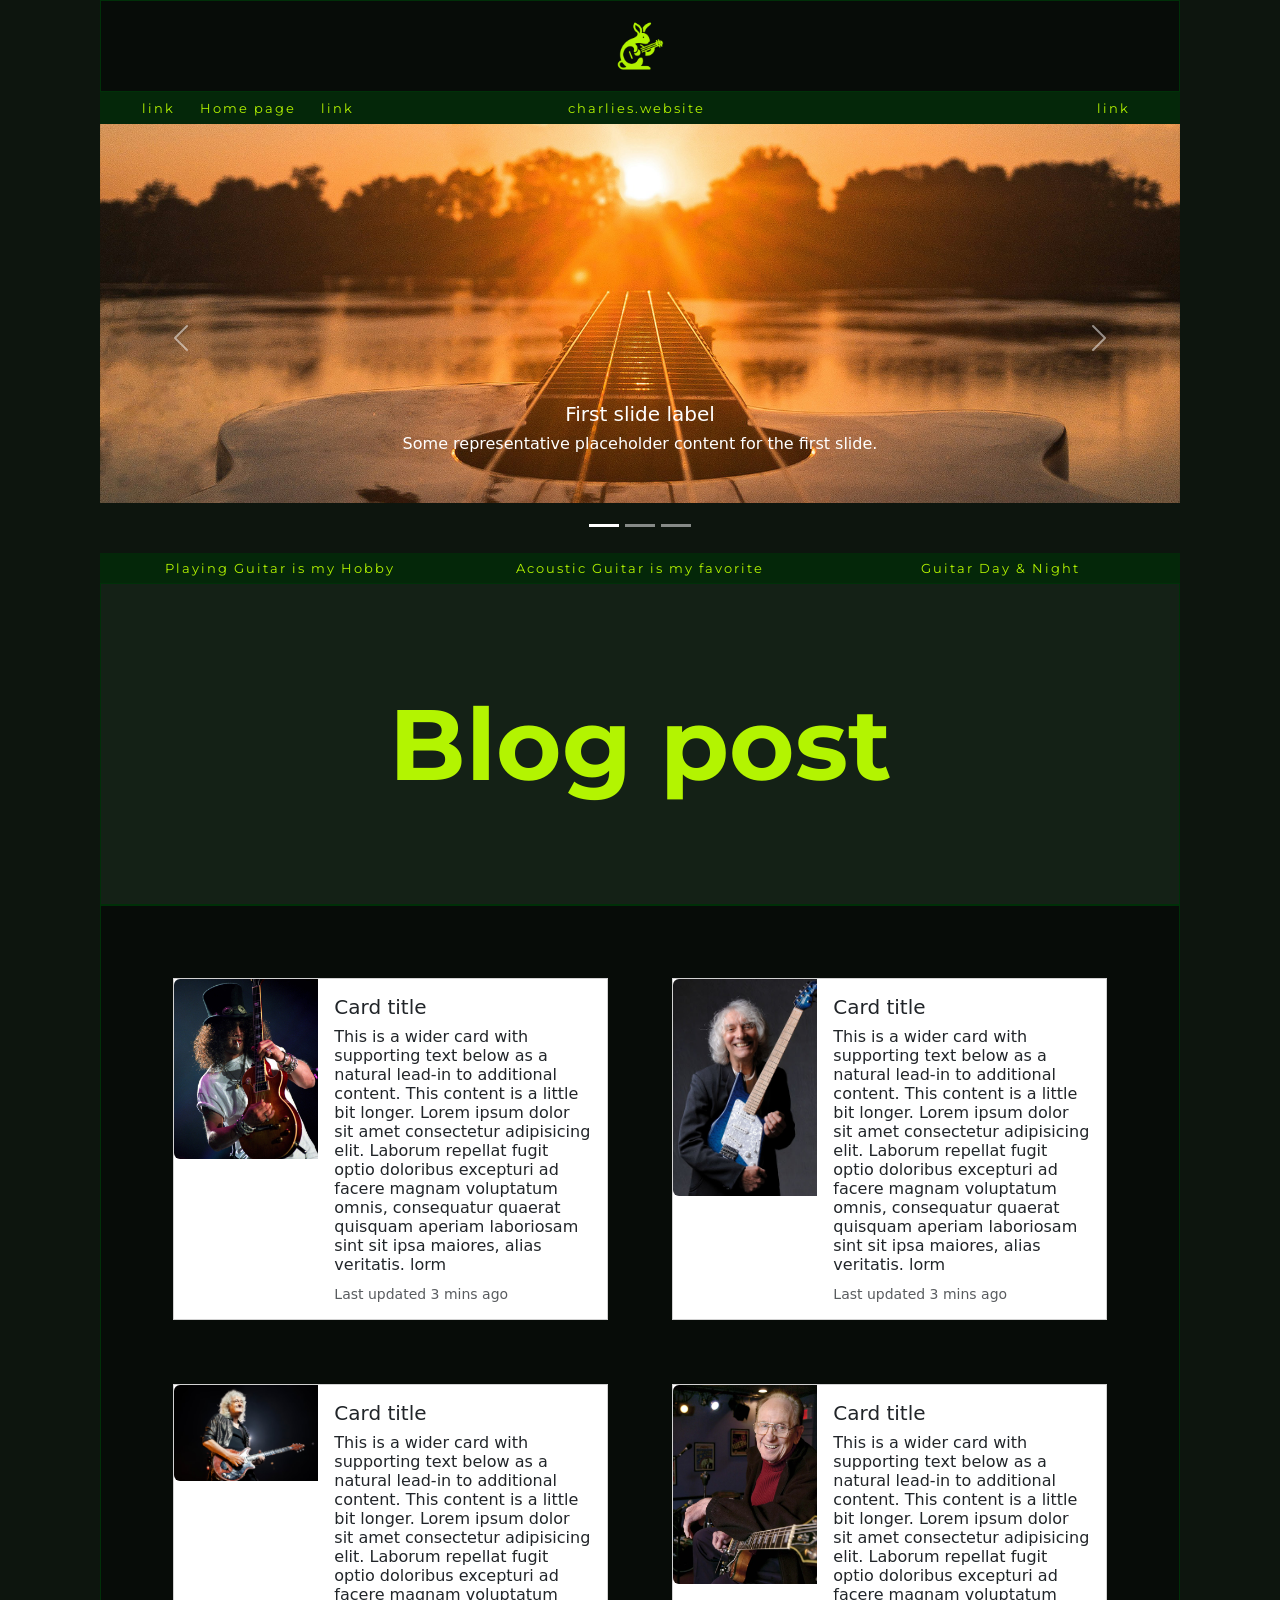
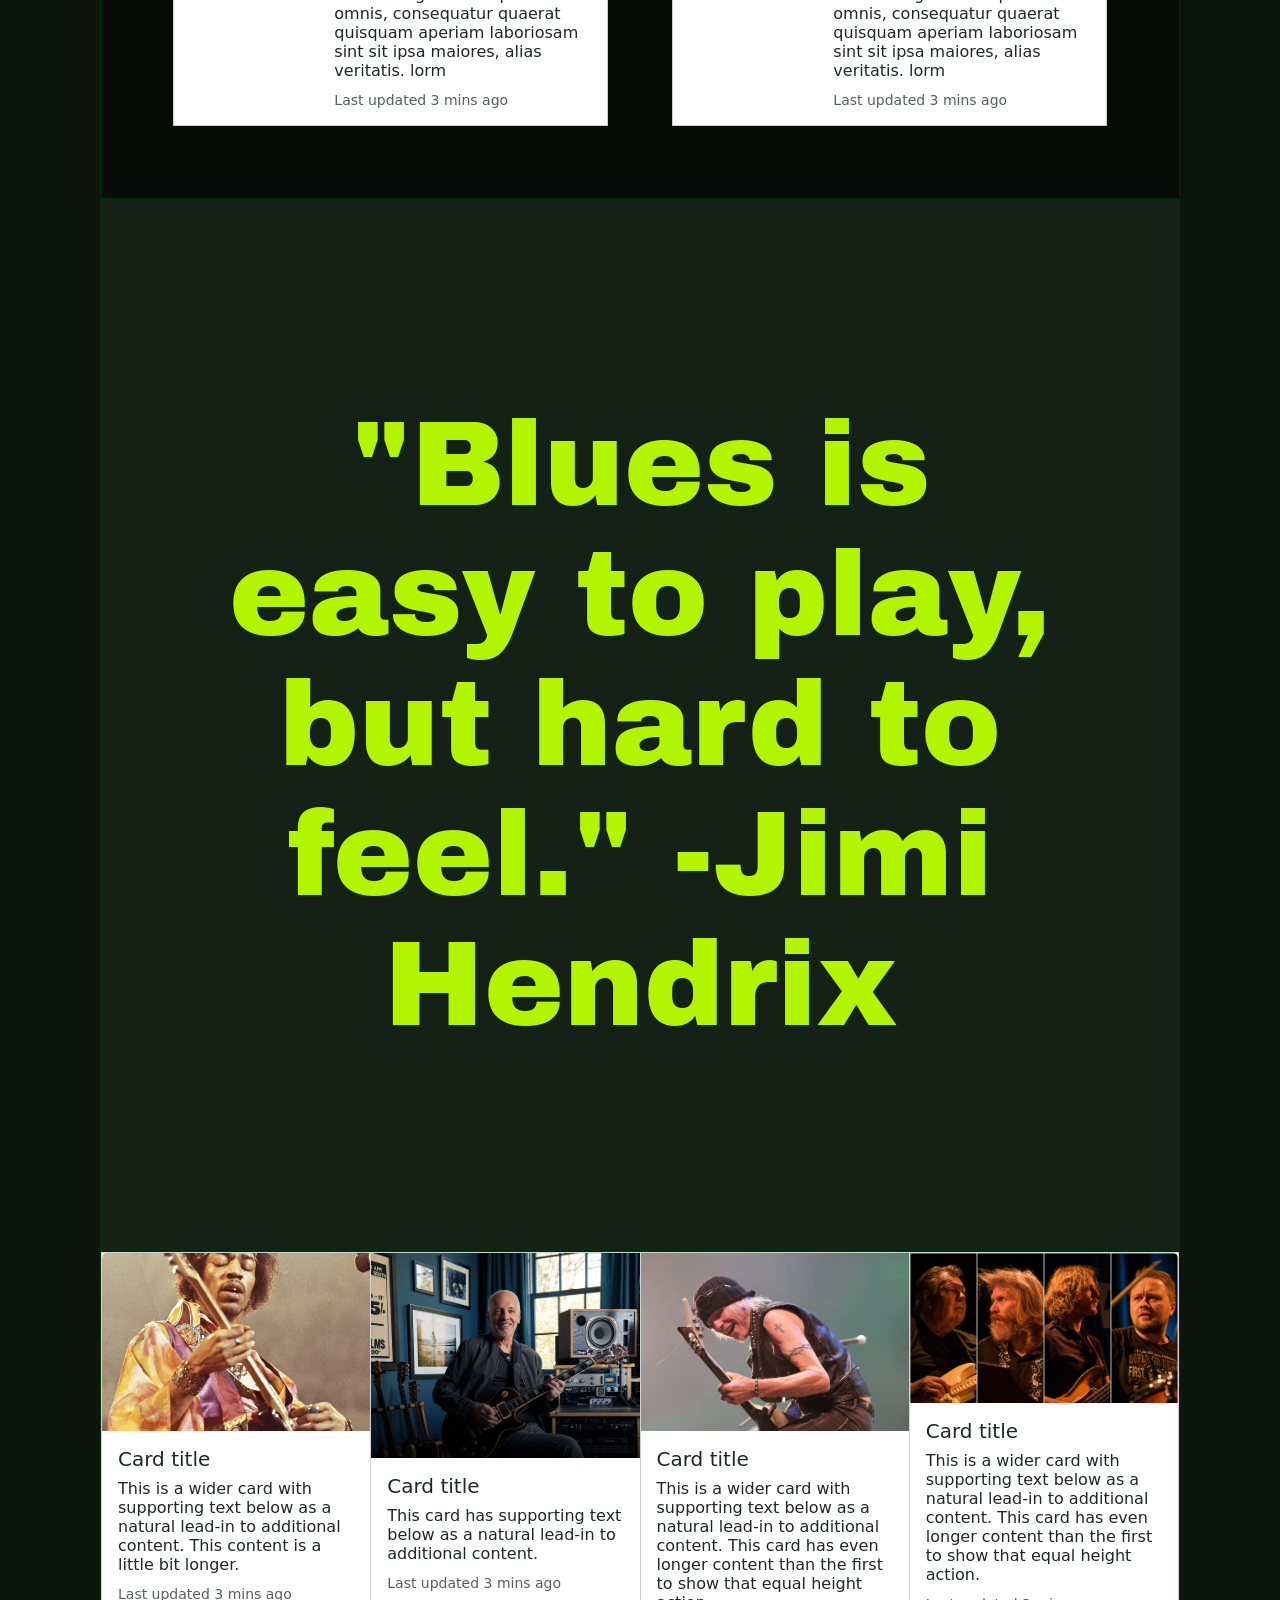
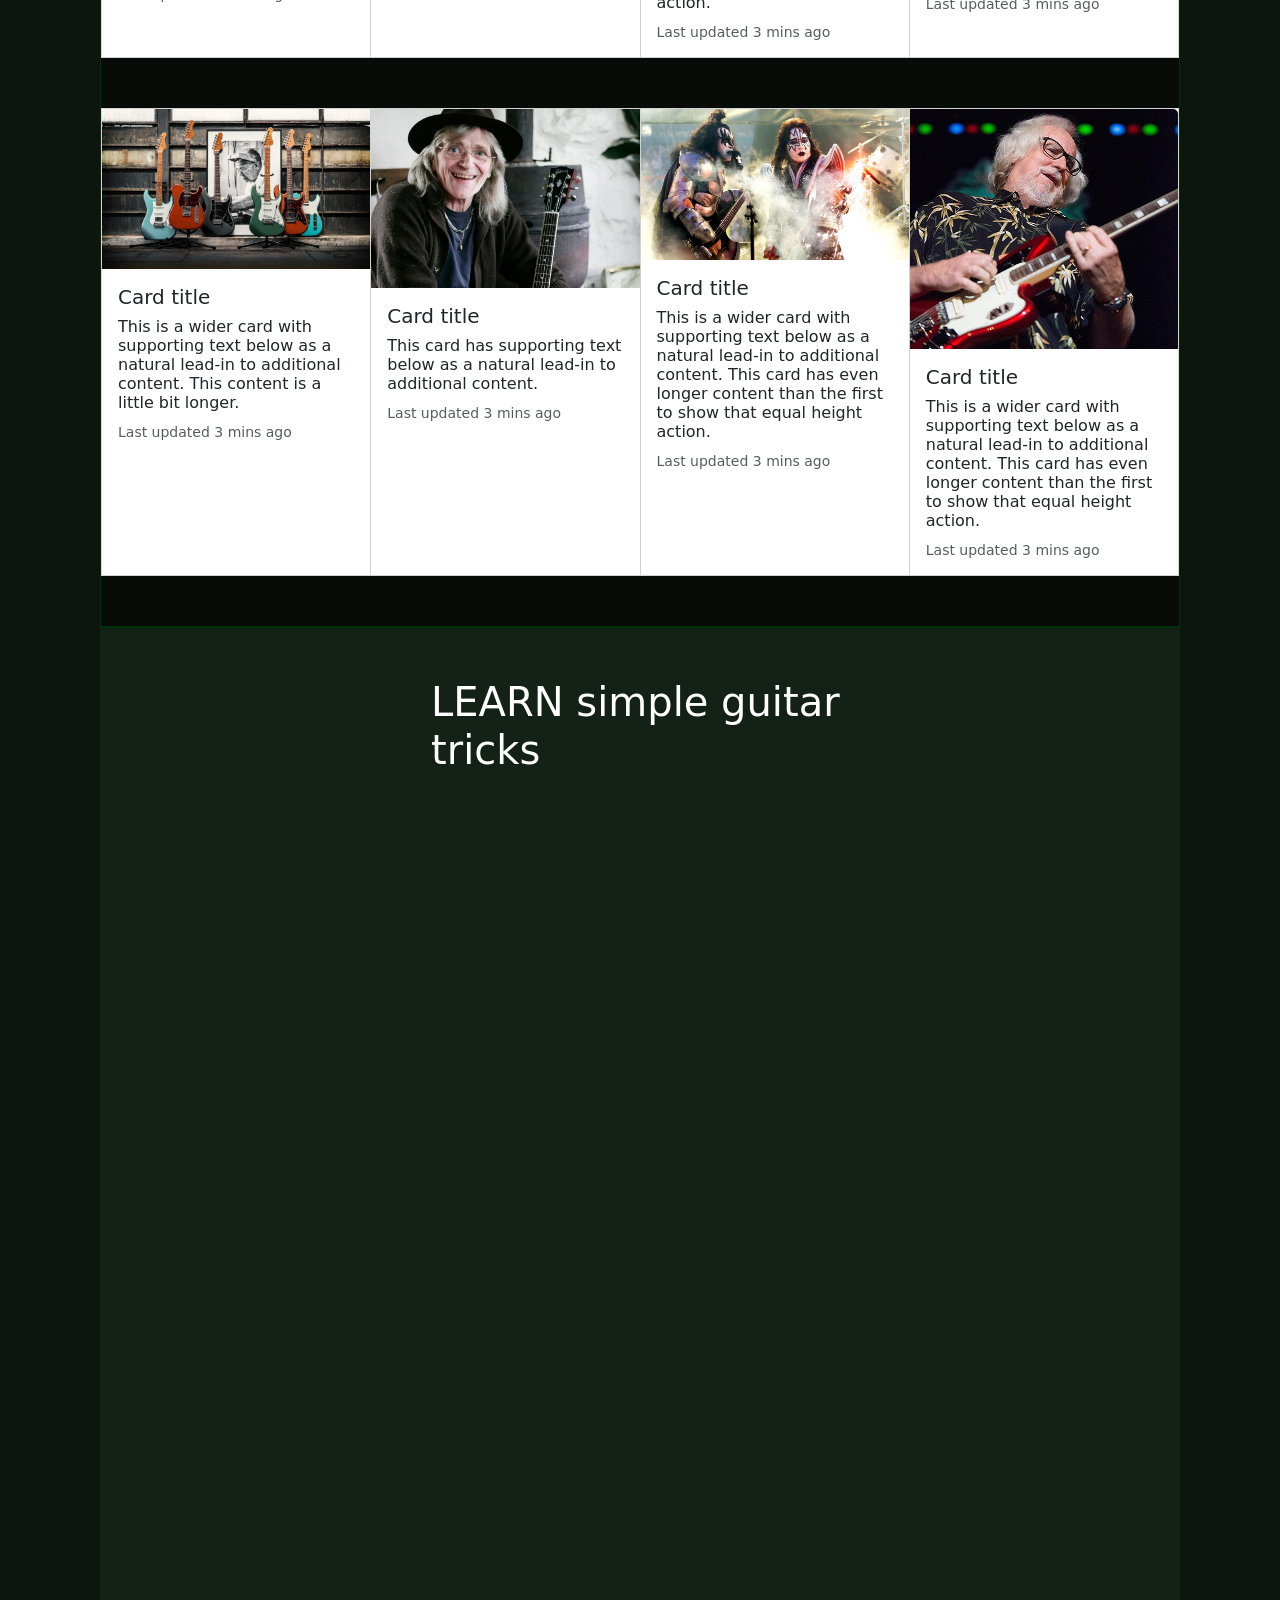
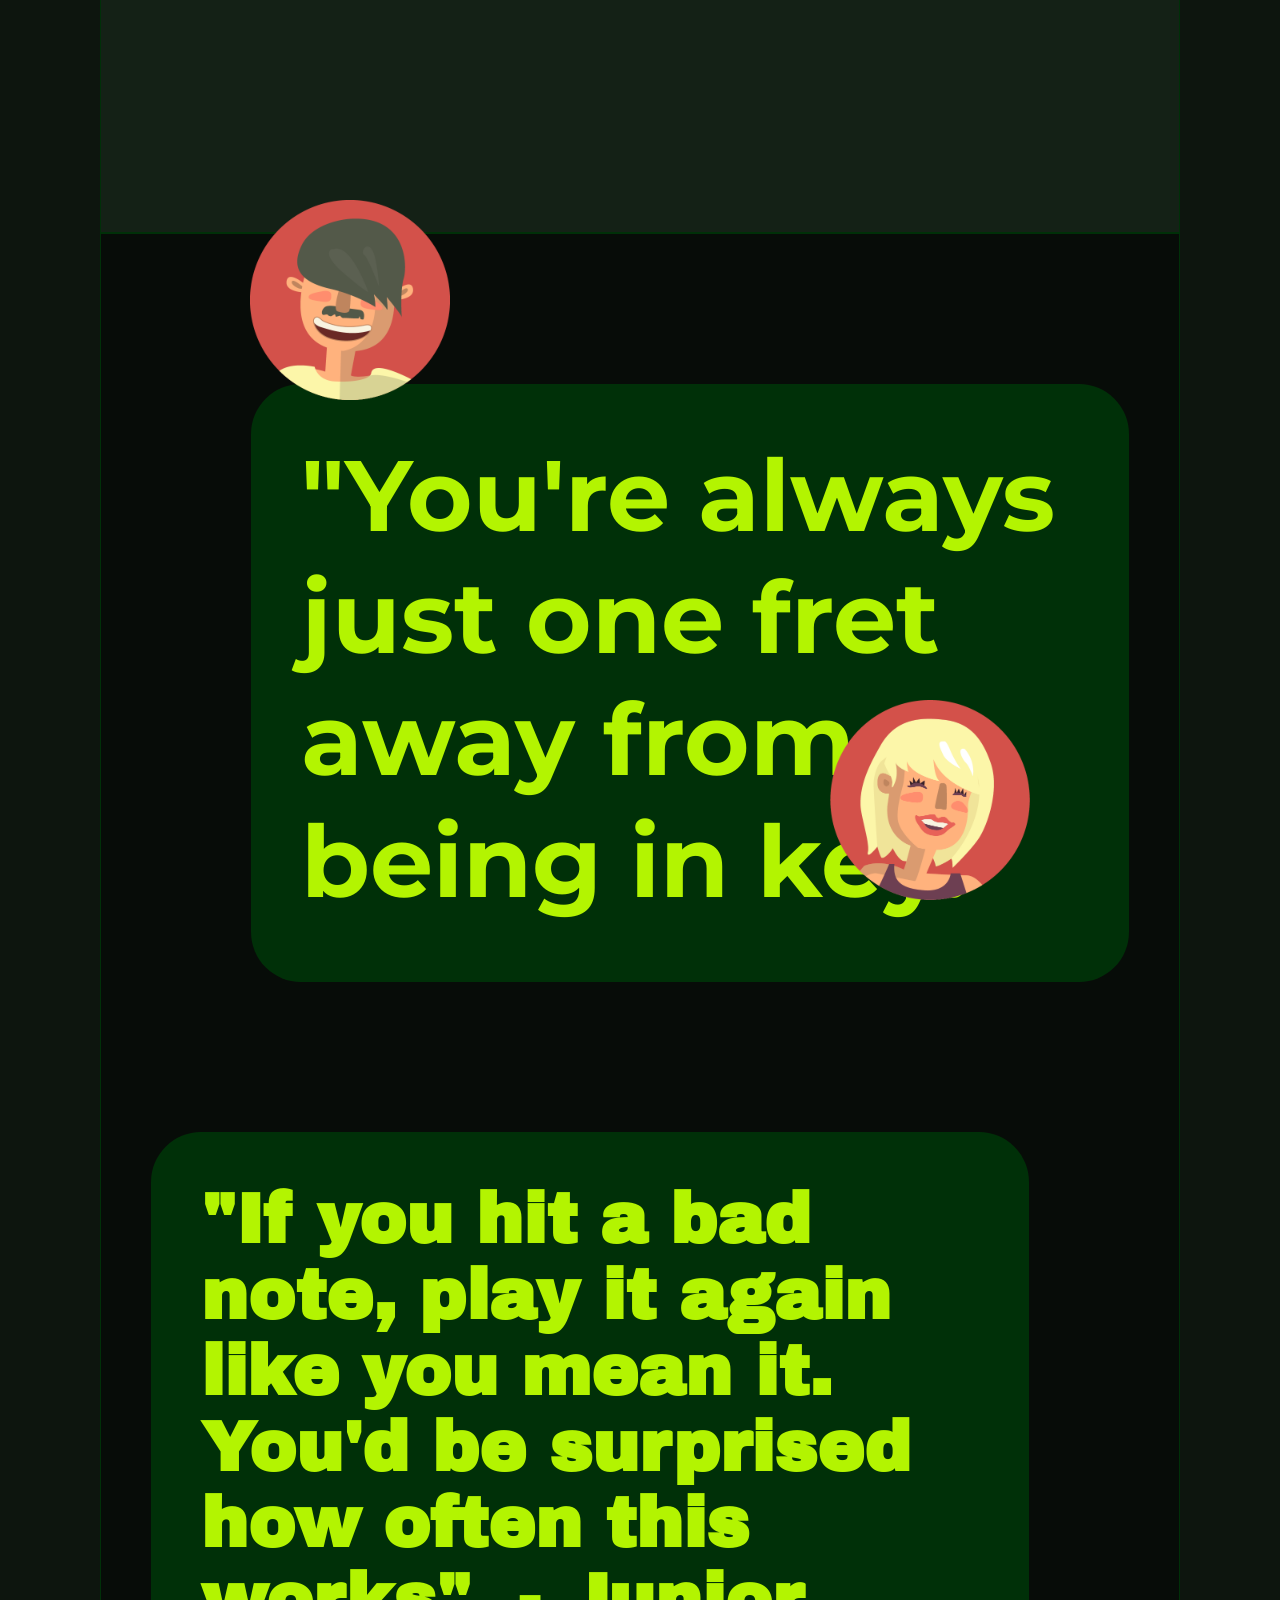
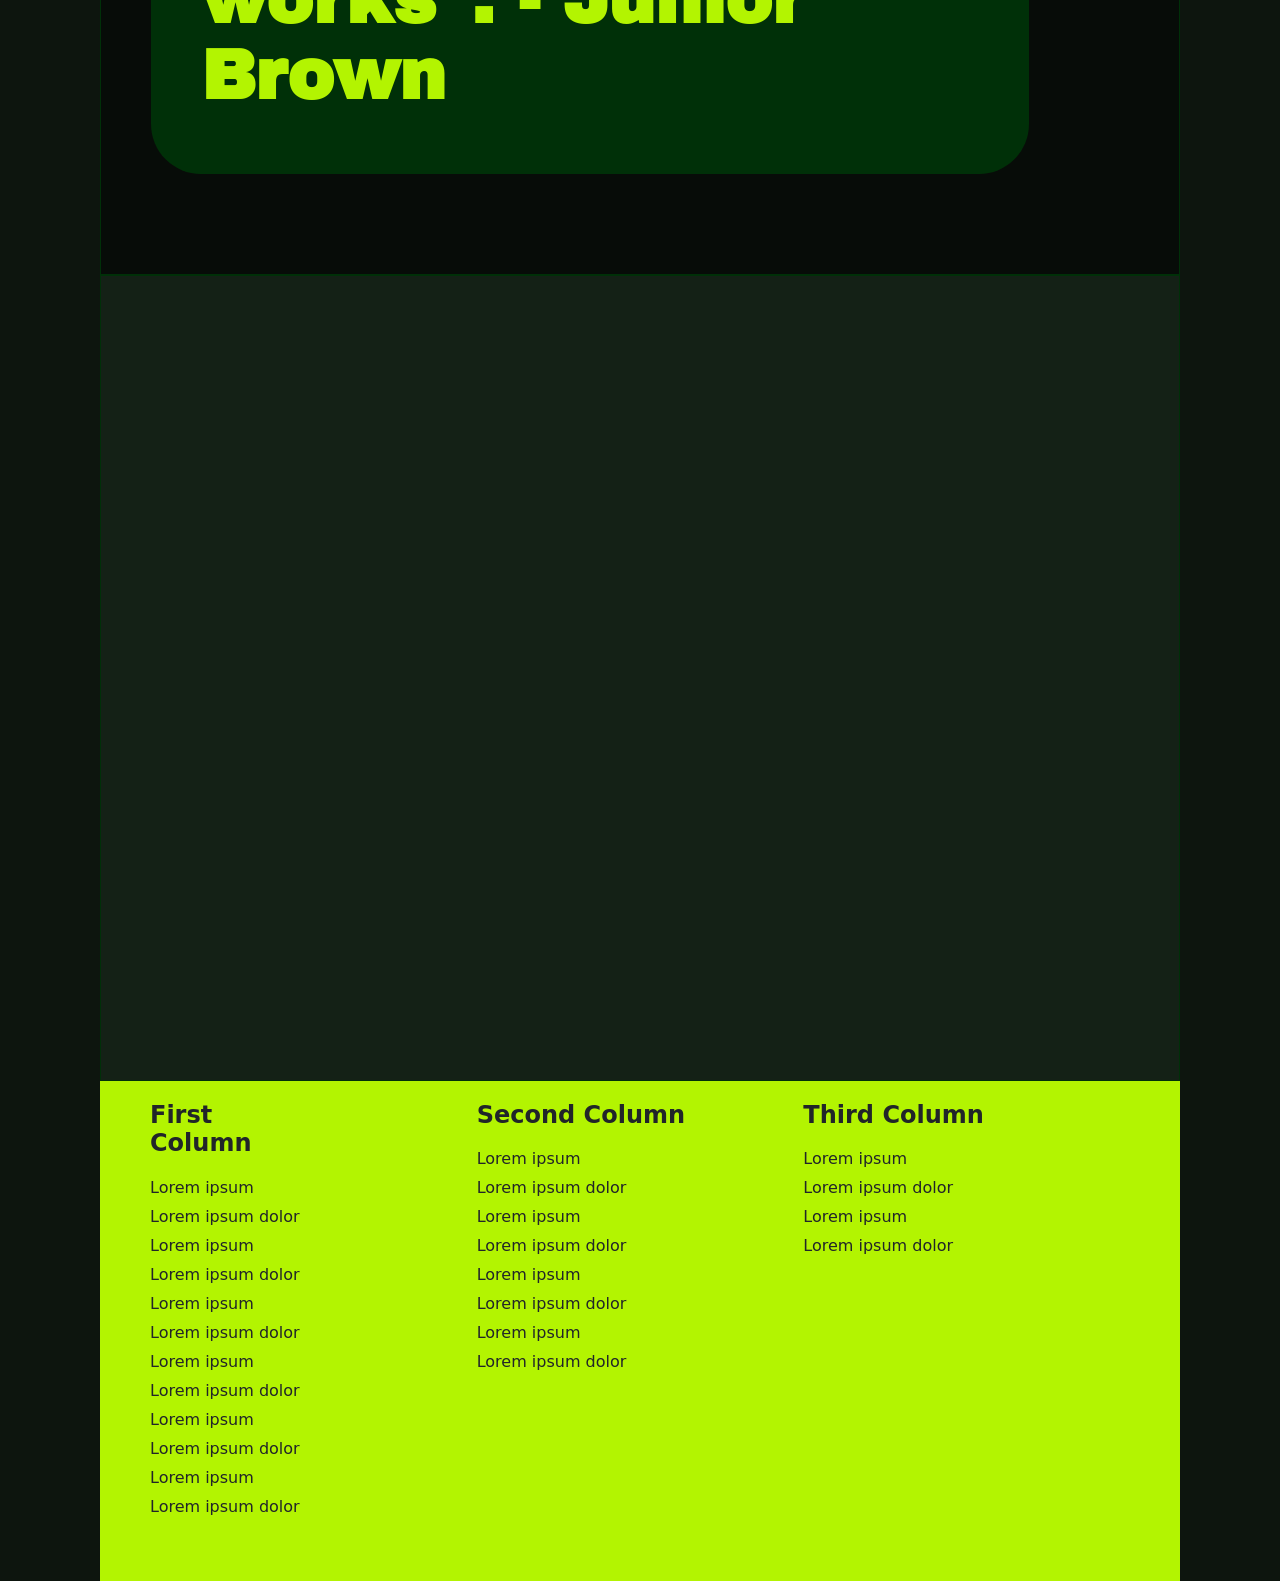
<file: index_page2.html>
<!DOCTYPE html>
<html lang="en">
<head>
    <meta charset="UTF-8">
    <meta name="viewport" content="width=device-width, initial-scale=1.0">
    <title>Document</title>

    <link href="https://cdn.jsdelivr.net/npm/bootstrap@5.3.8/dist/css/bootstrap.min.css" rel="stylesheet"
        integrity="sha384-sRIl4kxILFvY47J16cr9ZwB07vP4J8+LH7qKQnuqkuIAvNWLzeN8tE5YBujZqJLB" crossorigin="anonymous">

    <link rel="stylesheet" href="stylevlog.css">

    <link rel="preconnect" href="https://fonts.googleapis.com">
    <link rel="preconnect" href="https://fonts.gstatic.com" crossorigin>
    <link href="https://fonts.googleapis.com/css2?family=Montserrat:ital,wght@0,300;1,300&display=swap"
        rel="stylesheet">
    <link rel="preconnect" href="https://fonts.googleapis.com">
    <link rel="preconnect" href="https://fonts.gstatic.com" crossorigin>
    <link href="https://fonts.googleapis.com/css2?family=Pirata+One&display=swap" rel="stylesheet">
    <link rel="preconnect" href="https://fonts.googleapis.com">
    <link rel="preconnect" href="https://fonts.gstatic.com" crossorigin>
    <link href="https://fonts.googleapis.com/css2?family=Bebas+Neue&display=swap" rel="stylesheet">
    <link rel="preconnect" href="https://fonts.googleapis.com">
    <link rel="preconnect" href="https://fonts.gstatic.com" crossorigin>
    <link href="https://fonts.googleapis.com/css2?family=Archivo+Black&display=swap" rel="stylesheet">
</head>
<body>
    <!-- logo -->
    <div class="afterbanner_back">
    <div class="logo">
        <img src="./images1/524ec61e-9f82-46ca-8caf-825e89d165d4.png" height="50"></li>
    </div>
    </div>
    <!-- Nav -->
    <nav class="navbar nav">

        <ul class="nav_left">
            <li><a href="#">link</a></li>
            <li><a title="this will send you to the Home page" href="index.html" >Home page</a></li>
            <li><a href="#">link</a></li>
        </ul>

        <ul class="nav_center">
            <li><a href="#">charlies.website</a></li>
        </ul>

        <ul class="nav_right">
            <li><a href="#">link</a></li>
        </ul>
    </nav>
    
    <!-- carousel -->
    <div id="carouselExampleCaptions" class="carousel slide carouselpadding">
        <div class="carousel-indicators">
            <button type="button" data-bs-target="#carouselExampleCaptions" data-bs-slide-to="0" class="active"
                aria-current="true" aria-label="Slide 1"></button>
            <button type="button" data-bs-target="#carouselExampleCaptions" data-bs-slide-to="1"
                aria-label="Slide 2"></button>
            <button type="button" data-bs-target="#carouselExampleCaptions" data-bs-slide-to="2"
                aria-label="Slide 3"></button>
        </div>
        <div class="carousel-inner">
            <div class="carousel-item active">
                <img src="./images1/df0fcfdeccb0409f0d1058aeb24fa31a111.png" class="centerimage" alt="closeuppicture1">
                <div class="carousel-caption d-none d-md-block">
                    <h5>First slide label</h5>
                    <p>Some representative placeholder content for the first slide.</p>
                </div>
            </div>
            <div class="carousel-item">
                <img src="./images1/df0fcfdeccb0409f0d1058aeb24fa31a1111.png" class="centerimage" alt="darth vader">
                <div class="carousel-caption d-none d-md-block">
                    <h5>Second slide label</h5>
                    <p>Some representative placeholder content for the second slide.</p>
                </div>
            </div>
            <div class="carousel-item">
                <img src="./images1/df0fcfdeccb0409f0d1058aeb24fa31a11111.png" class="centerimage" alt="green guitar">
                <div class="carousel-caption d-none d-md-block">
                    <h5>Third slide label</h5>
                    <p>Some representative placeholder content for the third slide.</p>
                </div> 
            </div>
        </div>
        <button class="carousel-control-prev" type="button" data-bs-target="#carouselExampleCaptions"
            data-bs-slide="prev">
            <span class="carousel-control-prev-icon" aria-hidden="true"></span>
            <span class="visually-hidden">Previous</span>
        </button>
        <button class="carousel-control-next" type="button" data-bs-target="#carouselExampleCaptions"
            data-bs-slide="next">
            <span class="carousel-control-next-icon" aria-hidden="true"></span>
            <span class="visually-hidden">Next</span>
        </button>
    </div>
    <section class="head_banner">
    </section>

    <nav class="after_nav">
            <li class="after_nav1">Playing Guitar is my Hobby</li>
            <li class="after_nav1">Acoustic Guitar is my favorite</li>
            <li class="after_nav1">Guitar Day & Night</li>
    </nav>

    <!-- Blog Header -->
    <div class="afterbanner_back0">

        <h1 class="blogheader">Blog post</h1>
    </div>

    <!-- blogs -->
    <div class="afterbanner_back1">
        <div class="blogs">
            <div class="card mb-3" style="max-width: 1000px;">
            <div class="row g-0">
                <div class="col-md-4">
                <img src="./images1/Slash-Credit-Brian-Rasic-Getty-Images@2160x2700.jpg" class="img-fluid rounded-start" alt="...">
                </div>
                <div class="col-md-8">
                <div class="card-body">
                    <h5 class="card-title">Card title</h5>
                    <p class="card-text">This is a wider card with supporting text below as a natural lead-in to additional content. This content is a little bit longer. Lorem ipsum dolor sit amet consectetur adipisicing elit. Laborum repellat fugit optio doloribus excepturi ad facere magnam voluptatum omnis, consequatur quaerat quisquam aperiam laboriosam sint sit ipsa maiores, alias veritatis. lorm

                    </p>
                    <p class="card-text"><small class="text-muted">Last updated 3 mins ago</small></p>
                </div>
                </div>
            </div>
            </div>
            <div class="card mb-3" style="max-width: 1000px;">
            <div class="row g-0">
                <div class="col-md-4">
                <img src="./images1/unnamed.jpg" class="img-fluid rounded-start" alt="...">
                </div>
                <div class="col-md-8">
                <div class="card-body">
                    <h5 class="card-title">Card title</h5>
                    <p class="card-text">This is a wider card with supporting text below as a natural lead-in to additional content. This content is a little bit longer. Lorem ipsum dolor sit amet consectetur adipisicing elit. Laborum repellat fugit optio doloribus excepturi ad facere magnam voluptatum omnis, consequatur quaerat quisquam aperiam laboriosam sint sit ipsa maiores, alias veritatis. lorm

                    </p>
                    <p class="card-text"><small class="text-muted">Last updated 3 mins ago</small></p>
                </div>
                </div>
            </div>
            </div>
            <div class="card mb-3" style="max-width: 1000px;">
            <div class="row g-0">
                <div class="col-md-4">
                <img src="./images1/CRYMSBA4LJAIJLJ5VDELBT3WKU.avif" class="img-fluid rounded-start" alt="...">
                </div>
                <div class="col-md-8">
                <div class="card-body">
                    <h5 class="card-title">Card title</h5>
                    <p class="card-text">This is a wider card with supporting text below as a natural lead-in to additional content. This content is a little bit longer. Lorem ipsum dolor sit amet consectetur adipisicing elit. Laborum repellat fugit optio doloribus excepturi ad facere magnam voluptatum omnis, consequatur quaerat quisquam aperiam laboriosam sint sit ipsa maiores, alias veritatis. lorm

                    </p>
                    <p class="card-text"><small class="text-muted">Last updated 3 mins ago</small></p>
                </div>
                </div>
            </div>
            </div>
            <div class="card mb-3" style="max-width: 1000px;">
            <div class="row g-0">
                <div class="col-md-4">
                <img src="./images1/20090813__APTOPIX_Obit_Les_Paul_NYET657_Les_Paul_407418313082009.jpg.webp" class="img-fluid rounded-start" alt="...">
                </div>
                <div class="col-md-8">
                <div class="card-body">
                    <h5 class="card-title">Card title</h5>
                    <p class="card-text">This is a wider card with supporting text below as a natural lead-in to additional content. This content is a little bit longer. Lorem ipsum dolor sit amet consectetur adipisicing elit. Laborum repellat fugit optio doloribus excepturi ad facere magnam voluptatum omnis, consequatur quaerat quisquam aperiam laboriosam sint sit ipsa maiores, alias veritatis. lorm

                    </p>
                    <p class="card-text"><small class="text-muted">Last updated 3 mins ago</small></p>
                </div>
                </div>
            </div>
            </div>
        </div>
    </div>

    <!-- quote -->
    <div class="afterbanner_back2">
    <div class="merla121">
        <p>"Blues is easy to play, but hard to feel." -Jimi Hendrix
        </p>   
    </div>
    </div>

    <!-- More Blogs -->
    <div class="afterbanner_back3">
        <div class="card-group">
            <div class="card">
                <img src="./images1/525dbc48-bccc-11ed-b552-0210609a3fe2.jpg" class="card-img-top" alt="...">
                <div class="card-body">
                <h5 class="card-title">Card title</h5>
                <p class="card-text">This is a wider card with supporting text below as a natural lead-in to additional content. This content is a little bit longer.</p>
                <p class="card-text"><small class="text-muted">Last updated 3 mins ago</small></p>
                </div>
            </div>
            <div class="card">
                <img src="./images1/2a7a8asde863dcf7138ceb3dcfd7f313105.jpg" class="card-img-top" alt="...">
                <div class="card-body">
                <h5 class="card-title">Card title</h5>
                <p class="card-text">This card has supporting text below as a natural lead-in to additional content.</p>
                <p class="card-text"><small class="text-muted">Last updated 3 mins ago</small></p>
                </div>
            </div>
            <div class="card">
                <img src="./images1/michael-schenker-1.webp" class="card-img-top" alt="...">
                <div class="card-body">
                <h5 class="card-title">Card title</h5>
                <p class="card-text">This is a wider card with supporting text below as a natural lead-in to additional content. This card has even longer content than the first to show that equal height action.</p>
                <p class="card-text"><small class="text-muted">Last updated 3 mins ago</small></p>
                </div>
            </div>
            <div class="card">
                <img src="./images1/zyUuZqSgUhdFvYKhAvyExg.jpg" class="card-img-top" alt="...">
                <div class="card-body">
                <h5 class="card-title">Card title</h5>
                <p class="card-text">This is a wider card with supporting text below as a natural lead-in to additional content. This card has even longer content than the first to show that equal height action.</p>
                <p class="card-text"><small class="text-muted">Last updated 3 mins ago</small></p>
                </div>
            </div>
            </div>
            <div class="card-group">
            <div class="card">
                <img src="./images1/G&L L&gend Collection.jpg" class="card-img-top" alt="...">
                <div class="card-body">
                <h5 class="card-title">Card title</h5>
                <p class="card-text">This is a wider card with supporting text below as a natural lead-in to additional content. This content is a little bit longer.</p>
                <p class="card-text"><small class="text-muted">Last updated 3 mins ago</small></p>
                </div>
            </div>
            <div class="card">
                <img src="./images1/9_Press_Eye.webp" class="card-img-top" alt="...">
                <div class="card-body">
                <h5 class="card-title">Card title</h5>
                <p class="card-text">This card has supporting text below as a natural lead-in to additional content.</p>
                <p class="card-text"><small class="text-muted">Last updated 3 mins ago</small></p>
                </div>
            </div>
            <div class="card">
                <img src="./images1/kiss-1.jpg" class="card-img-top" alt="...">
                <div class="card-body">
                <h5 class="card-title">Card title</h5>
                <p class="card-text">This is a wider card with supporting text below as a natural lead-in to additional content. This card has even longer content than the first to show that equal height action.</p>
                <p class="card-text"><small class="text-muted">Last updated 3 mins ago</small></p>
                </div>
            </div>
            <div class="card">
                <img src="./images1/Bob-Berryhill-Fender-Jaguar.jpg" class="card-img-top" alt="...">
                <div class="card-body">
                <h5 class="card-title">Card title</h5>
                <p class="card-text">This is a wider card with supporting text below as a natural lead-in to additional content. This card has even longer content than the first to show that equal height action.</p>
                <p class="card-text"><small class="text-muted">Last updated 3 mins ago</small></p>
                </div>
            </div>
        </div>
    </div>

    <!-- youtube -->
    <div class="afterbanner_back4">
        <div class="youtubeheader">
            <h1>LEARN simple guitar tricks</h1>
        </div>
        <iframe class="youtube1" width="1500" height="1000" src="https://www.youtube.com/embed/sDjeY1jI2Z8?si=UMd7Km8WBDRCMoqQ" title="YouTube video player" frameborder="3" allow="accelerometer; autoplay; clipboard-write; encrypted-media; gyroscope; picture-in-picture; web-share" referrerpolicy="strict-origin-when-cross-origin" allowfullscreen>
        </iframe>
    </div>

    <!-- quote -->
    <div class="afterbanner_back5">
        <img class="girl" src="./images1/3124886_445418-PF6ZNP-923.png" alt="">
        <img class="boy" src="./images1/3124886_445418-PF6ZNP-9123.png" alt="">
    <div class="merla1212">
        <p>"You're always just one fret away from being in key."
        </p>   
    </div>
    <div class="merla12121">
        <p>"If you hit a bad note, play it again like you mean it. You'd be surprised how often this works". - Junior Brown
        </p>   
    </div>
    </div>

    <!-- google map -->
    <div class="afterbanner_back6">
        <iframe class="map" src="https://www.google.com/maps/embed?pb=!1m14!1m12!1m3!1d45022.094911404085!2d-6.2419058!3d53.3316789!2m3!1f0!2f0!3f0!3m2!1i1024!2i768!4f13.1!5e1!3m2!1sen!2sie!4v1770394147037!5m2!1sen!2sie" width="100%" height="800" style="border:0;" allowfullscreen="" loading="lazy" referrerpolicy="no-referrer-when-downgrade"></iframe>
    </div>

    <!-- footer -->
    <div class="footer">
     
            <div class="footer1">
                <h4 id="footercolumn">First Column</h4>
                <div id="footercontent">
                <p>Lorem ipsum </p>
                <p>Lorem ipsum dolor </p>
                <p>Lorem ipsum </p>
                <p>Lorem ipsum dolor </p>
                <p>Lorem ipsum </p>
                <p>Lorem ipsum dolor </p>
                <p>Lorem ipsum </p>
                <p>Lorem ipsum dolor </p>
                <p>Lorem ipsum </p>
                <p>Lorem ipsum dolor </p>
                <p>Lorem ipsum </p>
                <p>Lorem ipsum dolor </p>
                </div>
            </div>
            <div>
                <h4 id="footercolumn">Second Column</h4>
                <p>Lorem ipsum </p>
                <p>Lorem ipsum dolor </p>
                <p>Lorem ipsum </p>
                <p>Lorem ipsum dolor </p>
                <p>Lorem ipsum </p>
                <p>Lorem ipsum dolor </p>
                <p>Lorem ipsum </p>
                <p>Lorem ipsum dolor </p>
            </div>
            <div>
                <h4 id="footercolumn">Third Column</h4>
                <p>Lorem ipsum </p>
                <p>Lorem ipsum dolor </p>
                <p>Lorem ipsum </p>
                <p>Lorem ipsum dolor </p>
            </div>
    </div>

    

     







    

    <script src="https://cdn.jsdelivr.net/npm/bootstrap@5.3.8/dist/js/bootstrap.bundle.min.js" integrity="sha384-FKyoEForCGlyvwx9Hj09JcYn3nv7wiPVlz7YYwJrWVcXK/BmnVDxM+D2scQbITxI" crossorigin="anonymous"></script>
</body>
</html>
</file>
<file: stylevlog.css>
* {
    box-sizing: border-box;
}
.logo{
    display: flex;
    justify-content: center;
    color: #b3f401;
    padding: 20px;

}
.navbar {
    display: grid;
    grid-template-columns: 1fr 1fr 1fr;
    justify-content: space-between;
    background-color: #003008b2;
}
.nav a {
    color: #b3f401;
    text-decoration: none;
}
.nav ul, nav li{
    letter-spacing: 2px;
    font-size: small;
    font-family: montserrat;
    display: inline-block;
    margin-bottom: 0px;
}
.nav_center {
    color: #b3f401;
    text-align: center;
    text-decoration: none;
}


nav .nav_right {
    justify-content: flex-end;  
    display: inline-grid;
}
.nav a:hover{
    background-color: #d90046;
}



.nav a {
    color: #b3f401;
    padding: 10px;
    text-decoration: none;
}
.nav ul, nav li{
    letter-spacing: 2px;
    font-size: small;
    font-family: montserrat;
    display: inline-block;
}
.nav_center {
    color: #b3f401;
    text-align: center;
    text-decoration: none;
    padding-inline-end: 40px;
}
nav .nav_right {
    justify-content: flex-end;  
    display: inline-grid;
    padding-inline-end: 40px;
}

.after_nav {
    color: #b3f401;
    height: 30px;
    background-color: #003008b2;
    display: grid;
    grid-template-columns: 1fr 1fr 1fr;
    text-align: center;
    
}
.after_nav1 {
    padding-top: 7.5px;
}




body {
    background-attachment: fixed;
    background-repeat: no-repeat;
    background-position: right;
    background-size: 500px;
    background-color: #0d150e;
    line-height: normal;
    
}
@media (max-width: 2560px) {
    body {
        margin: 0px 200px 0px;
    }
}
@media (max-width: 1440px) {
    body {
        margin: 0px 100px 0px;
    }
}
@media (max-width: 1024px) {
    body {
        margin: 0px 50px 0px;
    }
}







.carousel-item {
    margin-bottom: 50px;
}

.centerimage {
    display: flex;
    width: 100%;
}

.blogheader {
    color: #b3f401;
    display: flex;
    justify-content: center;
    font-family: montserrat;
    font-size: 100px;
    font-weight: bolder;
    margin: 100px;
}

.content {
    padding: 50px;
}
.main {
    border-radius: 30px;
    margin: 0px 100px 0px 100px;
    display: grid;
    grid-template-columns: 1fr 1fr;
    
}
.main1 {
    display: grid;
    grid-template-columns: 2fr 1fr;
    border-radius: 30px;
    margin: 20px;
    background-color: #b3f401;
}

.main1:hover {
    display: grid;
    grid-template-columns: 2fr 1fr;
    border-radius: 30px;
    margin: 20px;
    background-color: #ededed;
}
    

.content a {
    
}

.image {
    padding: 30px;
    width: 300px;
} 


.afterbanner_back, .afterbanner_back1, .afterbanner_back3, .afterbanner_back5 {
    height: 100%;
    border: 1px solid;
    background-color: #0000006d;
    border-color: #003008;
}
.afterbanner_back0, .afterbanner_back2, .afterbanner_back4, .afterbanner_back6 {
    height: 100%;
    border: 1px solid;
    background-color: #142116;
    border-color: #003008;
}

.card, .img-fluid, .rounded-start {
    border-radius: 0px;
    
}

.mb-3 {
    margin: 2rem !important;
}

.blogs {
    display: grid;
    grid-template-columns: 1fr 1fr;
    margin: 30px 30px 30px;
    padding: 10px;

}
.merla121 {
    text-align: justify;
    border: #b3f401;
    font-size: 120px;
    font-family: archivo black;
    text-align: center;
    color: #b3f401;
    margin: 200px 100px;
}

.rounded-start, .card {
    border-radius: 0px;
}
.card-group {
    margin-bottom: 50px;
}

.youtube1 {
    display: flex;
    margin: auto;
}
.youtubeheader {
    display: flex;
    margin: 50px 330px 50px;
    color: #ffffff;
}

.merla1212 {
    color: #b3f401;
    display: flex;
    justify-content: center;
    font-family: montserrat;
    font-size: 100px;
    font-weight: bolder;
    margin: 150px 50px 150px 150px;
    text-align: left;
    padding: 50px;
    background-color: #003008;
    border-radius: 50px;
}
.merla12121 {
    color: #b3f401;
    display: flex;
    justify-content: center;
    font-family: archivo black;
    font-size: 70px;
    font-weight: bolder;
    margin: 0px 150px 100px 50px;
    text-align: start;
    padding: 50px;
    background-color: #003008;
    border-radius: 50px;
}

.girl {
    position: absolute;
    width: 200px;
    right: 250px;
    bottom: -4800px;
    
}

.boy {
    position: absolute;
    width: 200px;
    left: 250px;
    bottom: -4300px;
}


.footer {
    display: grid;
    grid-template-columns: 1fr 1fr 1fr;
    background-color: #b3f401;
    width: 100%;
    height: 500px;
}

.footer1 {
    width: 50% ;
}

@media (max-width: 2560px) {
    .footer {
        padding: 20px 50px 20px;
    }
}
@media (max-width: 1440px) {
    .footer {
        padding: 20px 50px 20px;
    }
}@media (max-width: 1024px) {
    .footer {
        padding: 20px 50px 20px;
    }
}
#footercolumn {
    font-weight: bolder;
    margin-bottom: 20px;
}
#footercontent, p {
    margin-bottom: 10px;
}
.map {
    padding: 100px;
}
</file>
